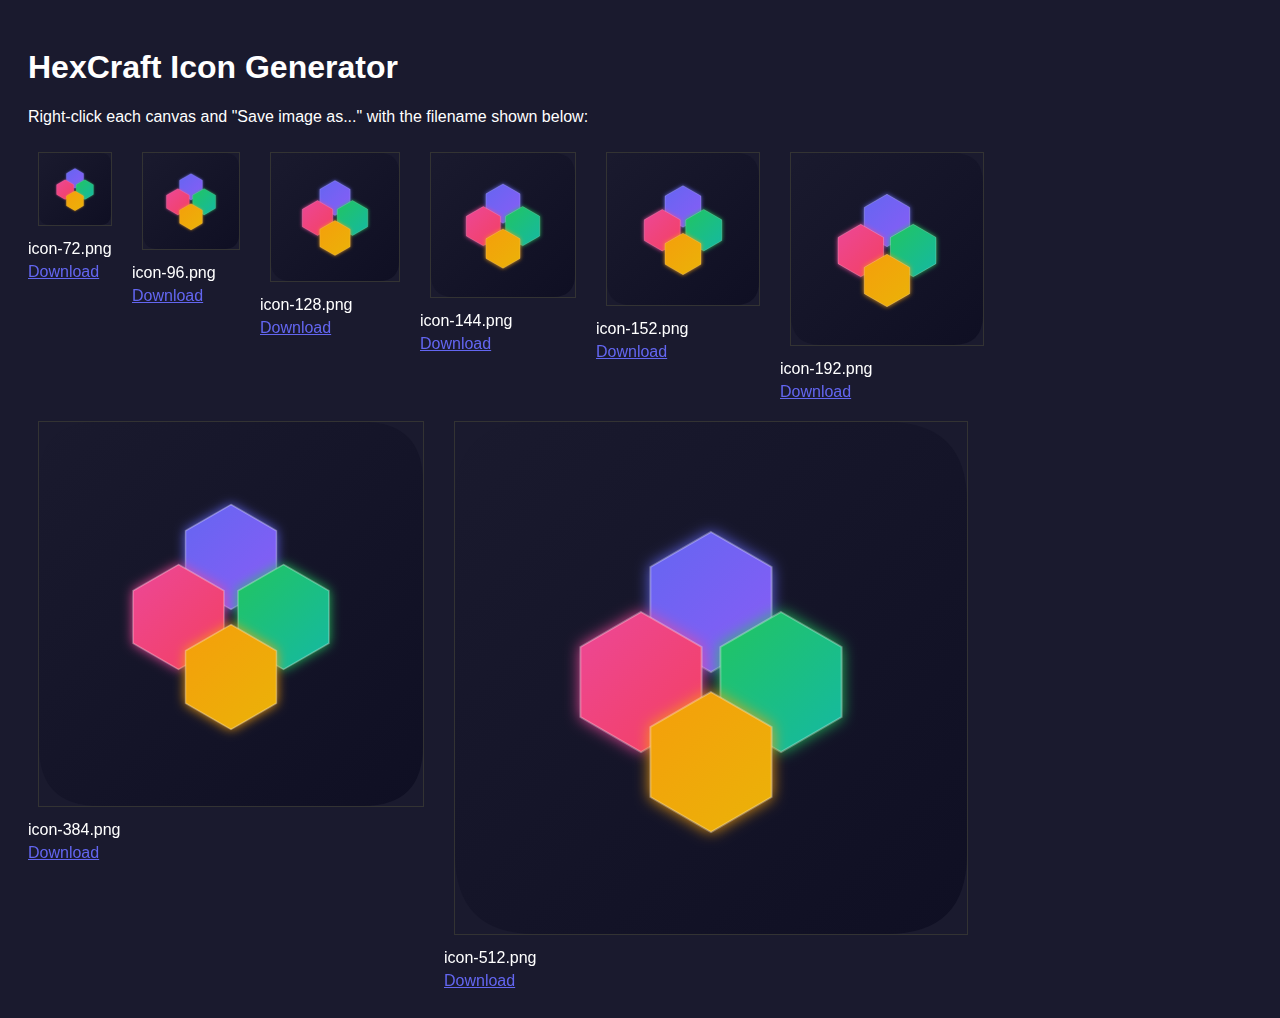
<file: icons/generate-icons.html>
<!DOCTYPE html>
<html>
<head>
    <title>Generate Icons</title>
    <style>
        body { font-family: sans-serif; padding: 20px; background: #1a1a2e; color: white; }
        canvas { border: 1px solid #333; margin: 10px; }
        .icon-row { display: flex; flex-wrap: wrap; gap: 10px; align-items: flex-start; }
        a { color: #6366f1; display: block; margin-top: 5px; }
    </style>
</head>
<body>
    <h1>HexCraft Icon Generator</h1>
    <p>Right-click each canvas and "Save image as..." with the filename shown below:</p>
    <div class="icon-row" id="icons"></div>

    <script>
        const sizes = [72, 96, 128, 144, 152, 192, 384, 512];

        function drawIcon(ctx, size) {
            const scale = size / 512;

            // Background gradient
            const bgGrad = ctx.createLinearGradient(0, 0, size, size);
            bgGrad.addColorStop(0, '#1a1a2e');
            bgGrad.addColorStop(1, '#0f0f23');

            // Rounded rectangle background
            const radius = 80 * scale;
            ctx.beginPath();
            ctx.moveTo(radius, 0);
            ctx.lineTo(size - radius, 0);
            ctx.quadraticCurveTo(size, 0, size, radius);
            ctx.lineTo(size, size - radius);
            ctx.quadraticCurveTo(size, size, size - radius, size);
            ctx.lineTo(radius, size);
            ctx.quadraticCurveTo(0, size, 0, size - radius);
            ctx.lineTo(0, radius);
            ctx.quadraticCurveTo(0, 0, radius, 0);
            ctx.closePath();
            ctx.fillStyle = bgGrad;
            ctx.fill();

            // Draw hexagons
            const hexagons = [
                { cx: 256, cy: 180, color1: '#6366f1', color2: '#8b5cf6' },
                { cx: 186, cy: 260, color1: '#ec4899', color2: '#f43f5e' },
                { cx: 326, cy: 260, color1: '#22c55e', color2: '#14b8a6' },
                { cx: 256, cy: 340, color1: '#f59e0b', color2: '#eab308' }
            ];

            const hexSize = 70 * scale;

            hexagons.forEach(hex => {
                const cx = hex.cx * scale;
                const cy = hex.cy * scale;

                // Create gradient
                const grad = ctx.createLinearGradient(cx - hexSize, cy - hexSize, cx + hexSize, cy + hexSize);
                grad.addColorStop(0, hex.color1);
                grad.addColorStop(1, hex.color2);

                // Draw hexagon
                ctx.beginPath();
                for (let i = 0; i < 6; i++) {
                    const angle = (Math.PI / 3) * i - Math.PI / 2;
                    const x = cx + hexSize * Math.cos(angle);
                    const y = cy + hexSize * Math.sin(angle);
                    if (i === 0) ctx.moveTo(x, y);
                    else ctx.lineTo(x, y);
                }
                ctx.closePath();

                // Glow effect
                ctx.shadowColor = hex.color1;
                ctx.shadowBlur = 15 * scale;
                ctx.fillStyle = grad;
                ctx.fill();
                ctx.shadowBlur = 0;

                // Outline
                ctx.strokeStyle = 'rgba(255,255,255,0.3)';
                ctx.lineWidth = 2 * scale;
                ctx.stroke();
            });
        }

        sizes.forEach(size => {
            const container = document.createElement('div');

            const canvas = document.createElement('canvas');
            canvas.width = size;
            canvas.height = size;
            const ctx = canvas.getContext('2d');
            drawIcon(ctx, size);

            const label = document.createElement('div');
            label.textContent = `icon-${size}.png`;

            const link = document.createElement('a');
            link.href = canvas.toDataURL('image/png');
            link.download = `icon-${size}.png`;
            link.textContent = 'Download';

            container.appendChild(canvas);
            container.appendChild(label);
            container.appendChild(link);
            document.getElementById('icons').appendChild(container);
        });
    </script>
</body>
</html>
</file>
